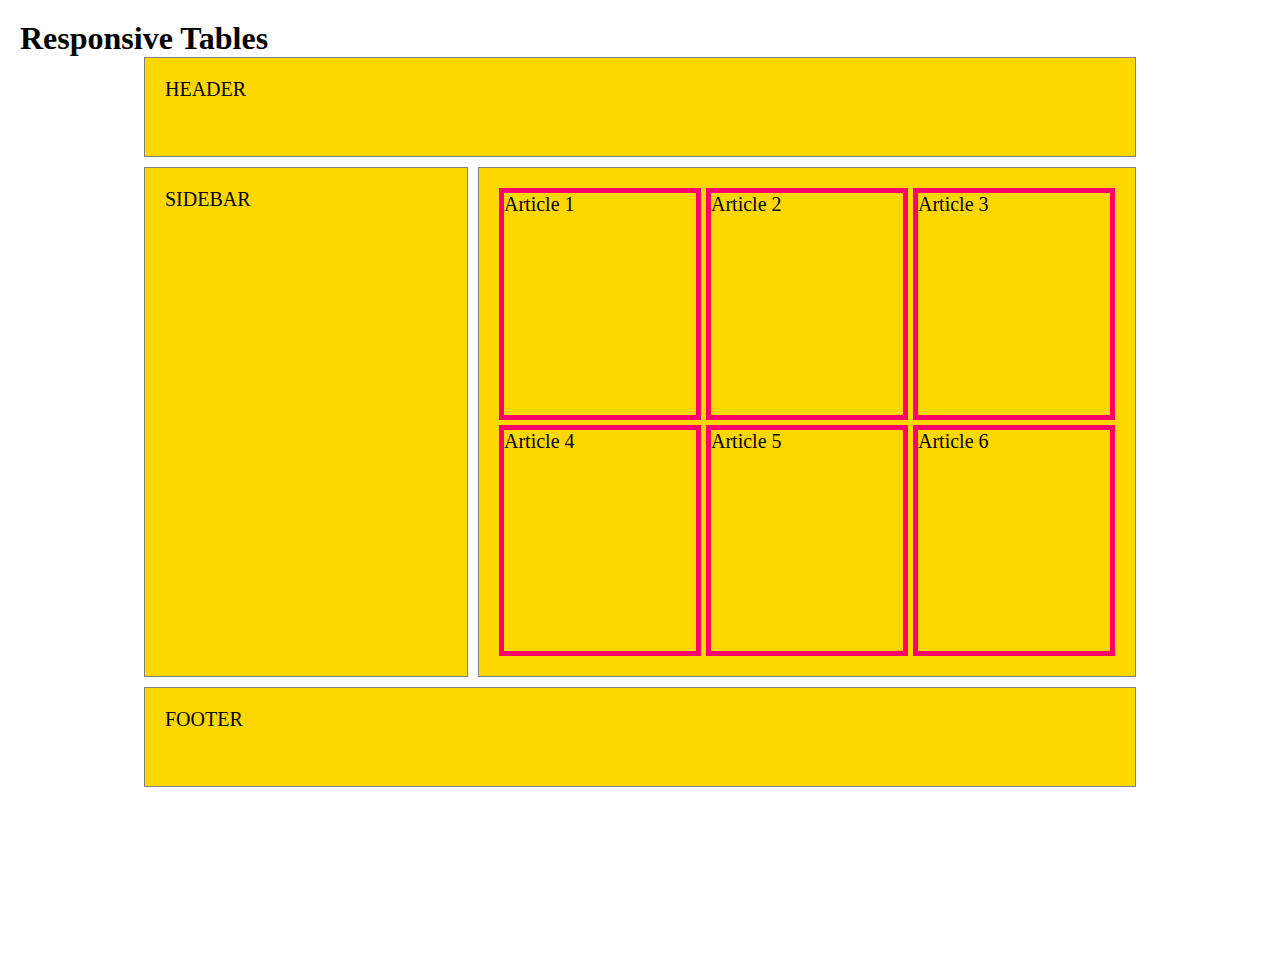
<file: html_css_basic/index.html>
<!DOCTYPE html>
<html lang="en">
  <head>
    <meta charset="UTF-8" />
    <meta name="viewport" content="width=device-width, initial-scale=1.0" />
    <title>Document</title>
    <link rel="stylesheet" href="style.css" />
  </head>
  <body>
    <div>
      <h1 id="title" class="header">Responsive Tables</h1>
    </div>
    <div class="container">
      <div class="item-1 item">HEADER</div>
      <div class="item-2 item">SIDEBAR</div>
      <div class="item-3 item">
        <div class="article">Article 1</div>
        <div class="article">Article 2</div>
        <div class="article">Article 3</div>
        <div class="article">Article 4</div>
        <div class="article">Article 5</div>
        <div class="article">Article 6</div>
      </div>
      <div class="item-4 item">FOOTER</div>
    </div>
  </body>
</html>
</file>
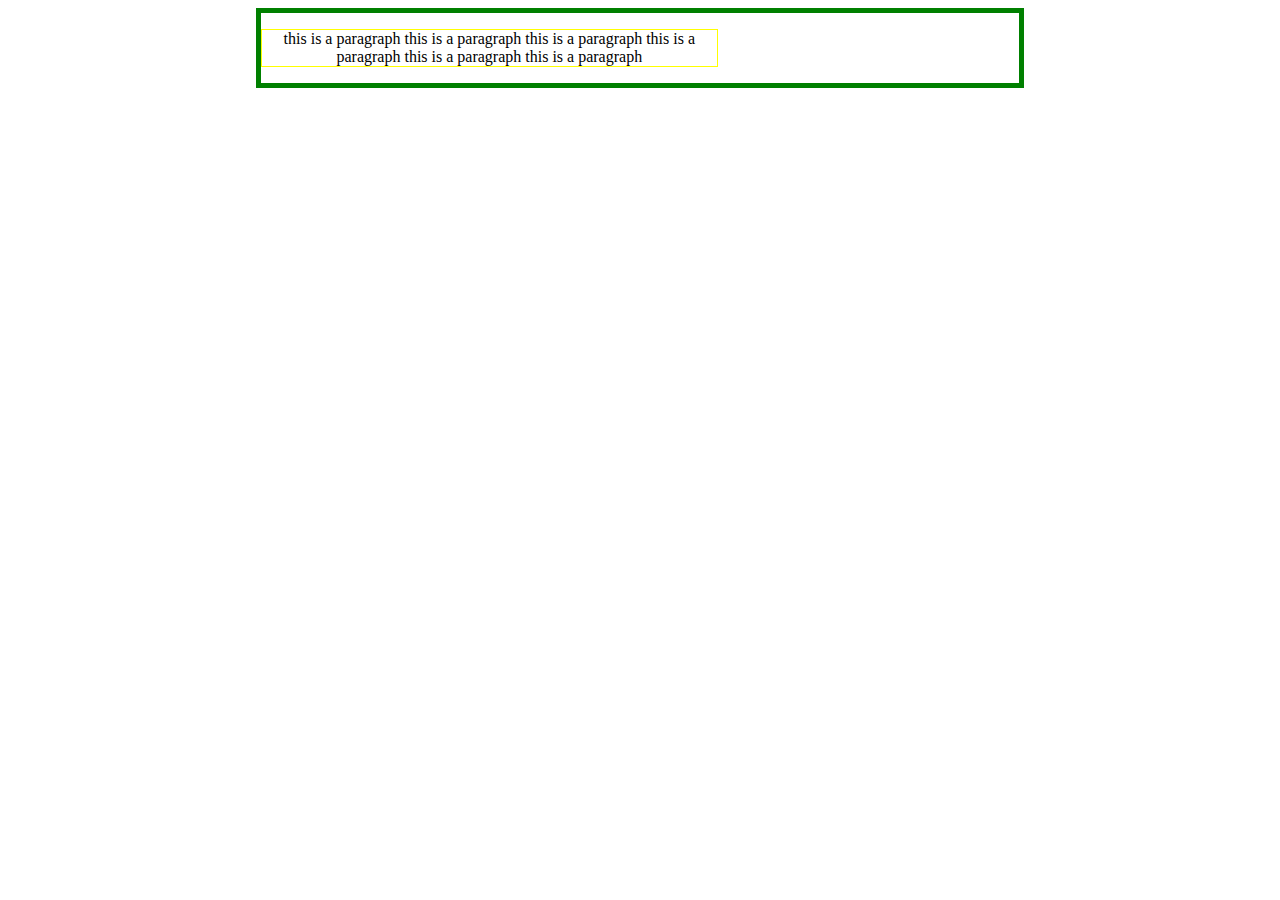
<file: html_css_basic/center_css_1/index.html>
<!DOCTYPE html>
<html lang="en">
  <head>
    <meta charset="UTF-8" />
    <meta name="viewport" content="width=device-width, initial-scale=1.0" />
    <title>Document</title>
    <link rel="stylesheet" href="style.css" />
  </head>
  <body>
    <div class="container">
      <p>
        this is a paragraph this is a paragraph this is a paragraph this is a
        paragraph this is a paragraph this is a paragraph
      </p>
      <!-- <p>this is a paragraph</p>
      <p>this is a paragraph</p> -->
    </div>
  </body>
</html>
</file>
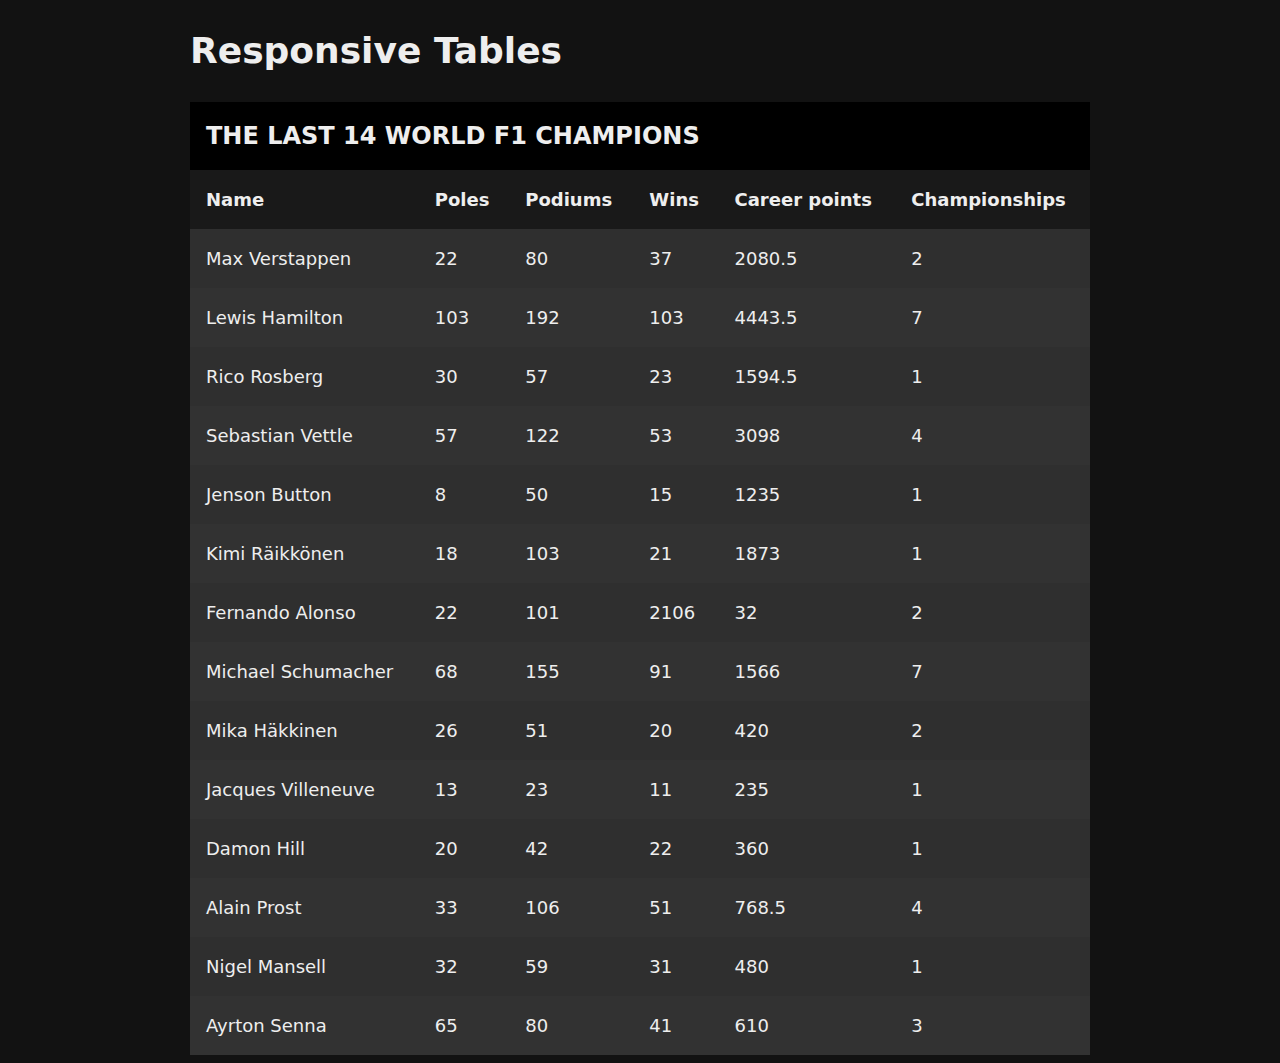
<file: html_css_basic/css_table/index.html>
<!DOCTYPE html>
<html lang="en">
  <head>
    <meta charset="UTF-8" />
    <meta name="viewport" content="width=device-width, initial-scale=1.0" />
    <title>Document</title>
    <link rel="stylesheet" href="style.css" />
  </head>
  <body>
    <main>
      <div class="wrapper">
        <h1>Responsive Tables</h1>
        <!-- <div class="table-container"> -->
        <table>
          <caption>
            The last 14 world F1 champions
          </caption>
          <tr>
            <th>Name</th>
            <th>Poles</th>
            <th>Podiums</th>
            <th>Wins</th>
            <th>Career points</th>
            <th>Championships</th>
          </tr>

          <tr>
            <td data-cell="name">Max Verstappen</td>
            <!--Name-->
            <td data-cell="poles">22</td>
            <!--Poles-->
            <td data-cell="podiums">80</td>
            <!--Podiums-->
            <td data-cell="wins">37</td>
            <!--Wins-->
            <td data-cell="career points">2080.5</td>
            <!--Career points-->
            <td data-cell="championships">2</td>
            <!--Championships-->
          </tr>

          <tr>
            <td data-cell="name">Lewis Hamilton</td>
            <!--Name-->
            <td data-cell="poles">103</td>
            <!--Poles-->
            <td data-cell="podiums">192</td>
            <!--Podiums-->
            <td data-cell="wins">103</td>
            <!--Wins-->
            <td data-cell="career points">4443.5</td>
            <!--Career points-->
            <td data-cell="championships">7</td>
            <!--Championships-->
          </tr>

          <tr>
            <td data-cell="name">Rico Rosberg</td>
            <!--Name-->
            <td data-cell="poles">30</td>
            <!--Poles-->
            <td data-cell="podiums">57</td>
            <!--Podiums-->
            <td data-cell="wins">23</td>
            <!--Wins-->
            <td data-cell="career points">1594.5</td>
            <!--Career points-->
            <td data-cell="championships">1</td>
            <!--Championships-->
          </tr>

          <tr>
            <td data-cell="name">Sebastian Vettle</td>
            <!--Name-->
            <td data-cell="poles">57</td>
            <!--Poles-->
            <td data-cell="podiums">122</td>
            <!--Podiums-->
            <td data-cell="wins">53</td>
            <!--Wins-->
            <td data-cell="career points">3098</td>
            <!--Career points-->
            <td data-cell="championships">4</td>
            <!--Championships-->
          </tr>

          <tr>
            <td data-cell="name">Jenson Button</td>
            <!--Name-->
            <td data-cell="poles">8</td>
            <!--Poles-->
            <td data-cell="podiums">50</td>
            <!--Podiums-->
            <td data-cell="wins">15</td>
            <!--Wins-->
            <td data-cell="career points">1235</td>
            <!--Career points-->
            <td data-cell="championships">1</td>
            <!--Championships-->
          </tr>

          <tr>
            <td data-cell="name">Kimi Räikkönen</td>
            <!--Name-->
            <td data-cell="poles">18</td>
            <!--Poles-->
            <td data-cell="podiums">103</td>
            <!--Podiums-->
            <td data-cell="wins">21</td>
            <!--Wins-->
            <td data-cell="career points">1873</td>
            <!--Career points-->
            <td data-cell="championships">1</td>
            <!--Championships-->
          </tr>

          <tr>
            <td data-cell="name">Fernando Alonso</td>
            <!--Name-->
            <td data-cell="poles">22</td>
            <!--Poles-->
            <td data-cell="podiums">101</td>
            <!--Podiums-->
            <td data-cell="wins">2106</td>
            <!--Wins-->
            <td data-cell="career points">32</td>
            <!--Career points-->
            <td data-cell="championships">2</td>
            <!--Championships-->
          </tr>

          <tr>
            <td data-cell="name">Michael Schumacher</td>
            <!--Name-->
            <td data-cell="poles">68</td>
            <!--Poles-->
            <td data-cell="podiums">155</td>
            <!--Podiums-->
            <td data-cell="wins">91</td>
            <!--Wins-->
            <td data-cell="career points">1566</td>
            <!--Career points-->
            <td data-cell="championships">7</td>
            <!--Championships-->
          </tr>

          <tr>
            <td data-cell="name">Mika Häkkinen</td>
            <!--Name-->
            <td data-cell="poles">26</td>
            <!--Poles-->
            <td data-cell="podiums">51</td>
            <!--Podiums-->
            <td data-cell="wins">20</td>
            <!--Wins-->
            <td data-cell="career points">420</td>
            <!--Career points-->
            <td data-cell="championships">2</td>
            <!--Championships-->
          </tr>

          <tr>
            <td data-cell="name">Jacques Villeneuve</td>
            <!--Name-->
            <td data-cell="poles">13</td>
            <!--Poles-->
            <td data-cell="podiums">23</td>
            <!--Podiums-->
            <td data-cell="wins">11</td>
            <!--Wins-->
            <td data-cell="career points">235</td>
            <!--Career points-->
            <td data-cell="championships">1</td>
            <!--Championships-->
          </tr>

          <tr>
            <td data-cell="name">Damon Hill</td>
            <!--Name-->
            <td data-cell="poles">20</td>
            <!--Poles-->
            <td data-cell="podiums">42</td>
            <!--Podiums-->
            <td data-cell="wins">22</td>
            <!--Wins-->
            <td data-cell="career points">360</td>
            <!--Career points-->
            <td data-cell="championships">1</td>
            <!--Championships-->
          </tr>

          <tr>
            <td data-cell="name">Alain Prost</td>
            <!--Name-->
            <td data-cell="poles">33</td>
            <!--Poles-->
            <td data-cell="podiums">106</td>
            <!--Podiums-->
            <td data-cell="wins">51</td>
            <!--Wins-->
            <td data-cell="career points">768.5</td>
            <!--Career points-->
            <td data-cell="championships">4</td>
            <!--Championships-->
          </tr>

          <tr>
            <td data-cell="name">Nigel Mansell</td>
            <!--Name-->
            <td data-cell="poles">32</td>
            <!--Poles-->
            <td data-cell="podiums">59</td>
            <!--Podiums-->
            <td data-cell="wins">31</td>
            <!--Wins-->
            <td data-cell="career points">480</td>
            <!--Career points-->
            <td data-cell="championships">1</td>
            <!--Championships-->
          </tr>

          <tr>
            <td data-cell="name">Ayrton Senna</td>
            <!--Name-->
            <td data-cell="poles">65</td>
            <!--Poles-->
            <td data-cell="podiums">80</td>
            <!--Podiums-->
            <td data-cell="wins">41</td>
            <!--Wins-->
            <td data-cell="career points">610</td>
            <!--Career points-->
            <td data-cell="championships">3</td>
            <!--Championships-->
          </tr>
        </table>
        <!-- </div> -->
      </div>
    </main>
  </body>
</html>
</file>
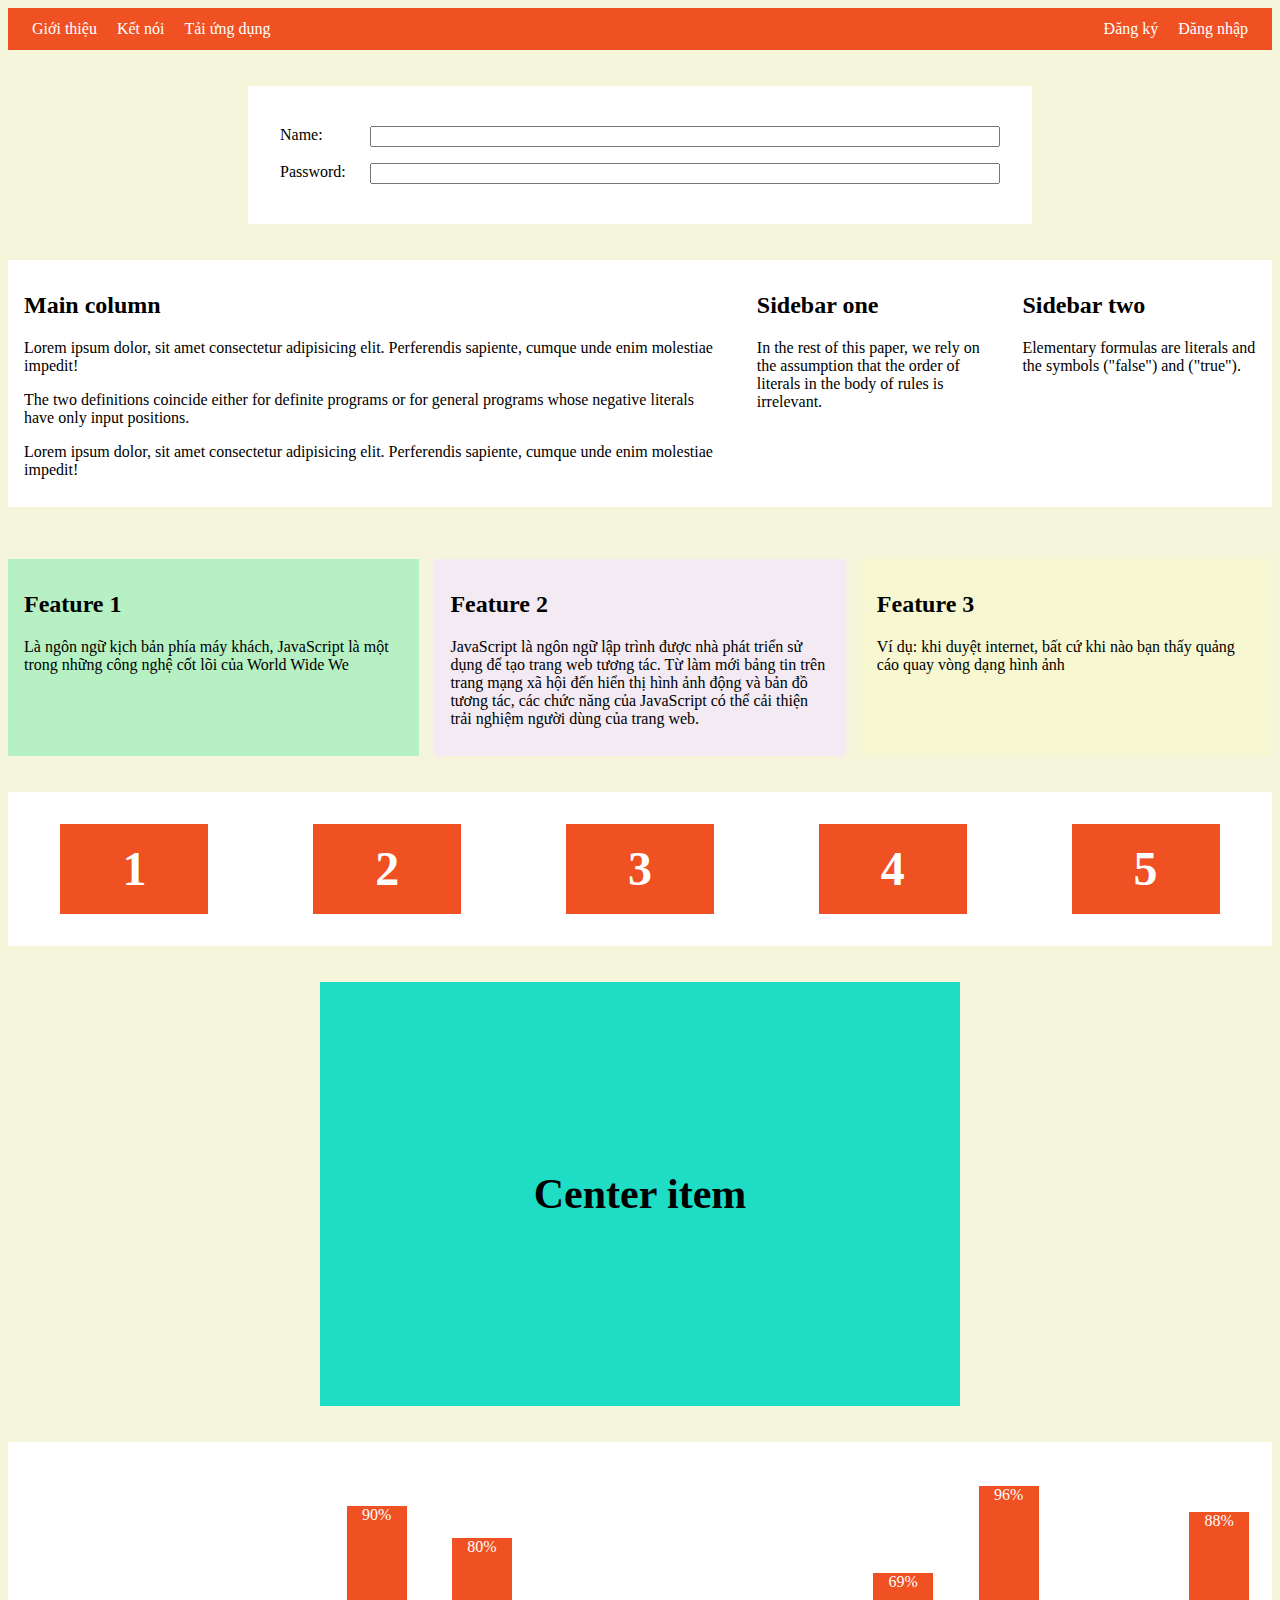
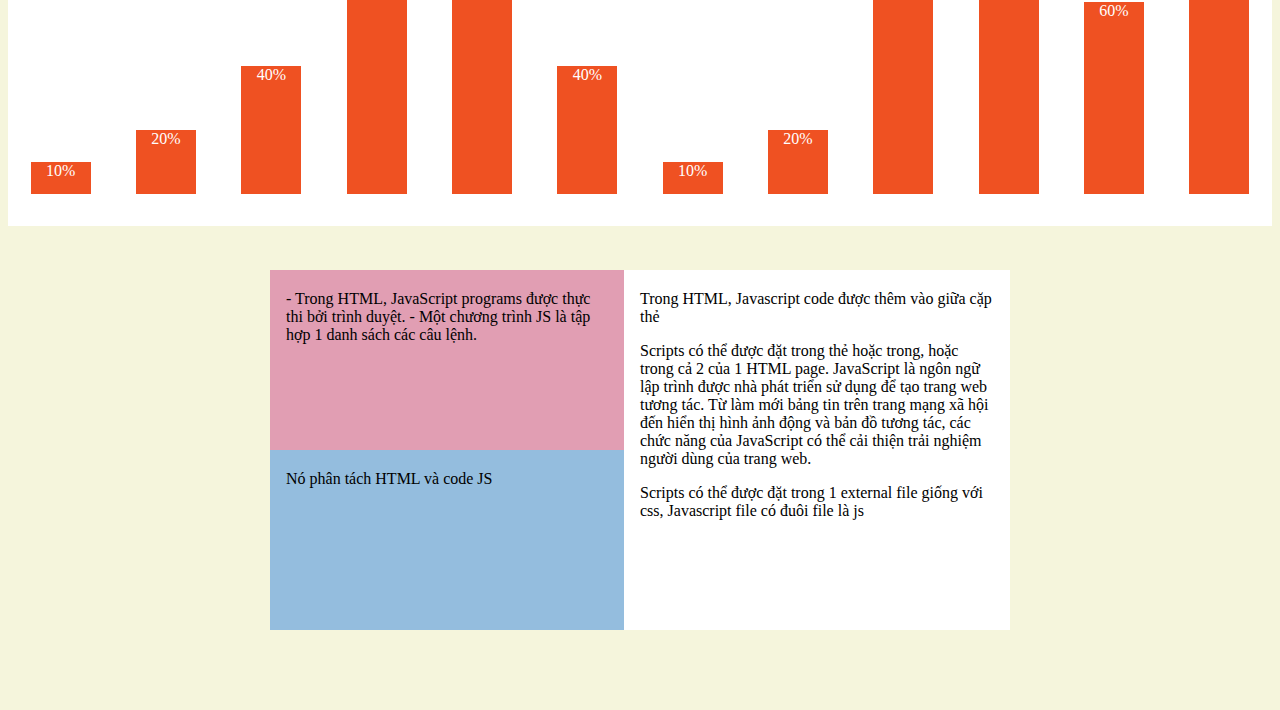
<file: html_css_basic/flex_box/index.html>
<!DOCTYPE html>
<html lang="en">
  <head>
    <meta charset="UTF-8" />
    <meta name="viewport" content="width=device-width, initial-scale=1.0" />
    <title>Document</title>
    <link rel="stylesheet" href="style.css" />
  </head>
  <body>
    <!-- nav -->
    <div class="nav">
      <ul class="nav-list">
        <li class="nav-item">Giới thiệu</li>
        <li class="nav-item">Kết nói</li>
        <li class="nav-item">Tải ứng dụng</li>
      </ul>
      <ul class="nav-list">
        <li class="nav-item">Đăng ký</li>
        <li class="nav-item">Đăng nhập</li>
      </ul>
    </div>
    <!-- Form layout -->
    <div class="form-container">
      <form action="" class="form">
        <div class="form__row">
          <label class="form__label" for="name">Name:</label>
          <input class="form__input" type="text" />
        </div>
        <div class="form__row">
          <label class="form__label" for="password">Password:</label>
          <input class="form__input" type="password" />
        </div>
      </form>
    </div>
    <!-- Column layout -->
    <div class="column-layout">
      <div class="column-item sidebar-one">
        <h2>Sidebar one</h2>
        <p>
          In the rest of this paper, we rely on the assumption that the order of
          literals in the body of rules is irrelevant.
        </p>
      </div>
      <div class="column-item main-column">
        <h2>Main column</h2>
        <p>
          Lorem ipsum dolor, sit amet consectetur adipisicing elit. Perferendis
          sapiente, cumque unde enim molestiae impedit!
        </p>
        <p>
          The two definitions coincide either for definite programs or for
          general programs whose negative literals have only input positions.
        </p>
        <p>
          Lorem ipsum dolor, sit amet consectetur adipisicing elit. Perferendis
          sapiente, cumque unde enim molestiae impedit!
        </p>
      </div>
      <div class="column-item sidebar-two">
        <h2>Sidebar two</h2>
        <p>
          Elementary formulas are literals and the symbols ("false") and
          ("true").
        </p>
      </div>
    </div>
    <!-- feature layout  -->
    <div class="feature-layout">
      <div class="feature-item">
        <h2>Feature 1</h2>
        <p>
          Là ngôn ngữ kịch bản phía máy khách, JavaScript là một trong những
          công nghệ cốt lõi của World Wide We
        </p>
      </div>
      <div class="feature-item">
        <h2>Feature 2</h2>
        <p>
          JavaScript là ngôn ngữ lập trình được nhà phát triển sử dụng để tạo
          trang web tương tác. Từ làm mới bảng tin trên trang mạng xã hội đến
          hiển thị hình ảnh động và bản đồ tương tác, các chức năng của
          JavaScript có thể cải thiện trải nghiệm người dùng của trang web.
        </p>
      </div>
      <div class="feature-item">
        <h2>Feature 3</h2>
        <p>
          Ví dụ: khi duyệt internet, bất cứ khi nào bạn thấy quảng cáo quay vòng
          dạng hình ảnh
        </p>
      </div>
    </div>
    <!-- wrap layout  -->
    <div class="wrap-layout">
      <div class="wrap-layout__item">1</div>
      <div class="wrap-layout__item">2</div>
      <div class="wrap-layout__item">3</div>
      <div class="wrap-layout__item">4</div>
      <div class="wrap-layout__item">5</div>
    </div>
    <!-- center layout  -->
    <div class="center-layout">
      <h3 class="center-layout__item">Center item</h3>
    </div>
    <!-- chart  -->
    <div class="chart-layout">
      <div class="chart-layout__item" style="--percent: 10%">10%</div>
      <div class="chart-layout__item" style="--percent: 20%">20%</div>
      <div class="chart-layout__item" style="--percent: 40%">40%</div>
      <div class="chart-layout__item" style="--percent: 90%">90%</div>
      <div class="chart-layout__item" style="--percent: 80%">80%</div>
      <div class="chart-layout__item" style="--percent: 40%">40%</div>
      <div class="chart-layout__item" style="--percent: 10%">10%</div>
      <div class="chart-layout__item" style="--percent: 20%">20%</div>
      <div class="chart-layout__item" style="--percent: 69%">69%</div>
      <div class="chart-layout__item" style="--percent: 96%">96%</div>
      <div class="chart-layout__item" style="--percent: 60%">60%</div>
      <div class="chart-layout__item" style="--percent: 88%">88%</div>
    </div>
    <!-- end  -->
    <div class="the-end">
      <div class="the-end__first">
        <p>Trong HTML, Javascript code được thêm vào giữa cặp thẻ</p>
        <p>
          Scripts có thể được đặt trong thẻ hoặc trong, hoặc trong cả 2 của 1
          HTML page. JavaScript là ngôn ngữ lập trình được nhà phát triển sử
          dụng để tạo trang web tương tác. Từ làm mới bảng tin trên trang mạng
          xã hội đến hiển thị hình ảnh động và bản đồ tương tác, các chức năng
          của JavaScript có thể cải thiện trải nghiệm người dùng của trang web.
        </p>
        <p>
          Scripts có thể được đặt trong 1 external file giống với css,
          Javascript file có đuôi file là js
        </p>
      </div>
      <div class="the-end__second">
        <div class="the-end__second-one">
          <p>Nó phân tách HTML và code JS</p>
        </div>
        <div class="the-end__second-two">
          <p>
            - Trong HTML, JavaScript programs được thực thi bởi trình duyệt. -
            Một chương trình JS là tập hợp 1 danh sách các câu lệnh.
          </p>
        </div>
      </div>
    </div>
  </body>
</html>
</file>
<file: html_css_basic/style.css>
/* 1. Intenal, External: External: Nhúng Link <link rel="stylesheet" href="style.css" />
   Internal:   
    <style>
      h1 {
  color: red;
}
</style>
2. Inline - 1000 : css trong DOM html (<h1 style="color: blue">Header</h1>)
3. #id - 100
4. .class - 10
5. tag - 1
6. Equal specificity? 
 h1#title.header (111) có độ ưu tiên hơn #title.header (110)
7. Universal selector and inherited? (thẻ con thừa hưởng css của thẻ cha)
Universal
* {
  color: yellow;
} */

* {
  padding: 0;
  margin: 0;
  box-sizing: border-box;
}
body {
  padding: 20px;
}
.container {
  display: grid;
  height: 100vh;
  width: 80%;
  margin: 0 auto;
  grid-template-columns: repeat(3, 1fr);
  grid-template-rows: 100px 300px 200px 100px;

  grid-template-areas:
    "header header header"
    "sidebar content content"
    "sidebar content content"
    "footer footer footer";

  column-gap: 10px;
  row-gap: 10px;
}
.item {
  background-color: gold;
  border: 1px solid grey;
  min-height: 50px;
  padding: 20px;
  font-size: 20px;
}
.item-1 {
  grid-area: header;
}
.item-2 {
  grid-area: sidebar;
}
.item-3 {
  grid-area: content;

  display: grid;
  /* grid-template-columns: repeat(3, 1fr); */
  grid-template-columns: repeat(auto-fit, minmax(200px, 1fr));
  column-gap: 5px;
  row-gap: 5px;
}
.item-4 {
  grid-area: footer;
}
.article {
  border: 5px solid rgb(255, 0, 106);
}

/* @media (max-width: 900px) {
  .item-3 {
    grid-template-columns: repeat(2, 1fr);
  }
} */
@media (max-width: 500px) {
  /* .item-3 {
    grid-template-columns: 1fr;
  } */
  .container {
    grid-template-areas:
      "header header header"
      "content content content"
      "content content content"
      "sidebar sidebar sidebar"
      "footer footer footer";
  }
}
</file>
<file: html_css_basic/center_css_1/style.css>
/* Căn theo chiều ngang */
/* margin: 0 auto
text-align: center */

.container {
  border: 5px solid green;
  width: 60%;
  margin: 0 auto; /*sử dụng với block element (thẻ con so với thẻ cha, thẻ cha ở đây là body và phải xét width của thẻ con = ... */
  text-align: center; /*căn thẻ p nằm ra giữa Chiều ngang của chính thẻ p, chứ kp thẻ container (1)*/
}
.container p {
  border: 1px solid yellow;
  width: 60%; /*Bỏ width đi thì thẻ p có width 100% = width thẻ container => (1) thẻ p nằm ra giữa*/
  /* margin: 0 auto; căn thẻ p nằm ra giữa chiều ngang của thẻ cha là container */
}
</file>
<file: html_css_basic/css_table/style.css>
html {
  color-scheme: dark;
}
body {
  color: #eee;
  font-size: 1.125rem;
  font-family: system-ui;
  line-height: 1.5;
}
.wrapper {
  /*Với màn hình to width nhỏ nhất là 900px. Với màn hình nhỏ thì width = 100% - 3rem*/
  width: min(900px, 100% - 3rem);
  margin-inline: auto;
}
table {
  width: 100%;
  border-collapse: collapse;
  background-color: #323232;
}
caption,
th,
td {
  padding: 1rem;
}
caption,
th {
  text-align: left;
}
caption {
  background: hsl(0 0% 0%);
  font-size: 1.5rem;
  font-weight: 700;
  text-transform: uppercase;
}
th {
  background: hsl(0 0% 0% / 0.5);
}
tr:nth-of-type(2n) {
  background: hsl(0 0% 0% / 0.05);
}
/* .table-container {
  max-width: 100%;
  overflow-x: scroll;
} */

@media (max-width: 650px) {
  th {
    display: none;
  }
  td {
    display: grid;
    gap: 0.5rem;
    grid-template-columns: 15ch auto;
    padding: 0.5rem 1rem;
  }
  /* td {
    display: block;
    padding: 0.5rem 1rem;
  } */
  td:first-child {
    padding-top: 2rem;
  }
  td:last-child {
    padding-bottom: 2rem;
  }
  td::before {
    font-weight: 700;
    text-transform: capitalize;
  }
  td:nth-of-type(1)::before {
    content: "name";
  }
  td:nth-of-type(2)::before {
    content: "poles";
  }
  td:nth-of-type(3)::before {
    content: "Podiums";
  }
  td:nth-of-type(4)::before {
    content: "Wins";
  }
  td:nth-of-type(5)::before {
    content: "Career Points";
  }
  td:nth-of-type(6)::before {
    content: "Championships";
  }
  /* td::before {
    content: attr(data-cell) ": ";
    font-weight: 700;
    text-transform: capitalize;
  } */
  /* td::after {
    content: attr(data-cell);
  } */
}
</file>
<file: html_css_basic/flex_box/style.css>
body {
  background-color: beige;
}
.nav {
  min-height: 42px;
  background-color: #ef5122;
  display: flex;
  justify-content: space-between;
}
.nav-list {
  padding-left: 0;
  margin: auto 16px;
}
.nav-item {
  color: #fff;
  list-style: none;
  margin: 0 8px;
  display: inline-block;
}
/* Form layout */
.form-container {
  max-width: 720px;
  padding: 32px;
  margin: 36px auto 0 auto;
  background-color: #fff;
}
.form__row {
  padding: 8px 0;
  display: flex;
}
.form__label {
  min-width: 90px;
}
.form__input {
  flex: 1; /* flex grow */
}
/* Column layout */
.column-layout {
  margin-top: 36px;
  padding: 12px 0;
  background-color: #fff;
  display: flex;
}
.column-item {
  padding: 0 16px;
}
.sidebar-one {
  flex: 1;
  order: 2;
}
.sidebar-two {
  flex: 1;
  order: 3;
}
.main-column {
  flex: 3;
  order: 1;
}

/* feature layout */
.feature-layout {
  margin-top: 36px;
  display: flex;
  flex-direction: column;
  justify-content: space-between;
}
/* PC, Tablet  */
@media (min-width: 740px) {
  .feature-layout {
    flex-direction: row;
  }
}

.feature-item {
  padding: 12px 16px;
  margin-top: 16px;
  flex-basis: 30%;
}
.feature-item:nth-child(1) {
  background-color: rgb(183, 240, 195);
}
.feature-item:nth-child(2) {
  background-color: rgb(243, 234, 243);
}
.feature-item:nth-child(3) {
  background-color: rgb(247, 248, 209);
}

/* wrap layout */
.wrap-layout {
  background-color: #fff;
  margin-top: 36px;
  padding: 12px 0 32px 0;
  display: flex;
  justify-content: space-around;
  flex-wrap: wrap;
}
.wrap-layout__item {
  width: 148px;
  height: 90px;
  color: #fff;
  text-align: center;
  line-height: 90px;
  font-size: 48px;
  font-weight: 700;
  margin-top: 20px;
  background-color: #ef5122;
}
/* center layout */
.center-layout {
  background-color: rgb(31, 221, 196);
  margin: 36px auto 0 auto;
  padding: 32px 0;
  max-width: 640px;
  height: 360px;
  display: flex;
  /* justify-content: center; */
  /* align-items: center; */
}
.center-layout__item {
  font-size: 42px;
  font-weight: 700;
  margin: auto;
}
/* chart-layout  */
.chart-layout {
  margin: 36px auto 0 auto;
  padding: 32px 0;
  height: 320px;
  background-color: #fff;
  display: flex;
  align-items: end;
  justify-content: space-around;
}
.chart-layout__item {
  width: 60px;
  color: #fff;
  text-align: center;
  height: var(--percent);
  background-color: #ef5122;
  animation: growth ease-in 0.5s;
}
@keyframes growth {
  from {
    opacity: 0;
    height: calc(var(--percent) -50%);
  }
  to {
    opacity: 1;
    height: var(--percent);
  }
}
/* the-end  */
.the-end {
  margin: 12px auto 48px auto;
  padding: 32px 0;
  max-width: 740px;
  min-height: 360px;
  display: flex;
  flex-direction: row-reverse;
}
.the-end__first {
  padding: 4px 16px;
  background-color: #fff;
  flex: 1%;
}
.the-end__second {
  flex: 1%;
  display: flex;
  flex-direction: column;
  flex-direction: column-reverse;
}
.the-end__second-one {
  padding: 4px 16px;
  background-color: rgb(148 189 222);
  flex: 1%;
}
.the-end__second-two {
  padding: 4px 16px;
  background-color: rgb(225 158 179);
  flex: 1%;
}
</file>
